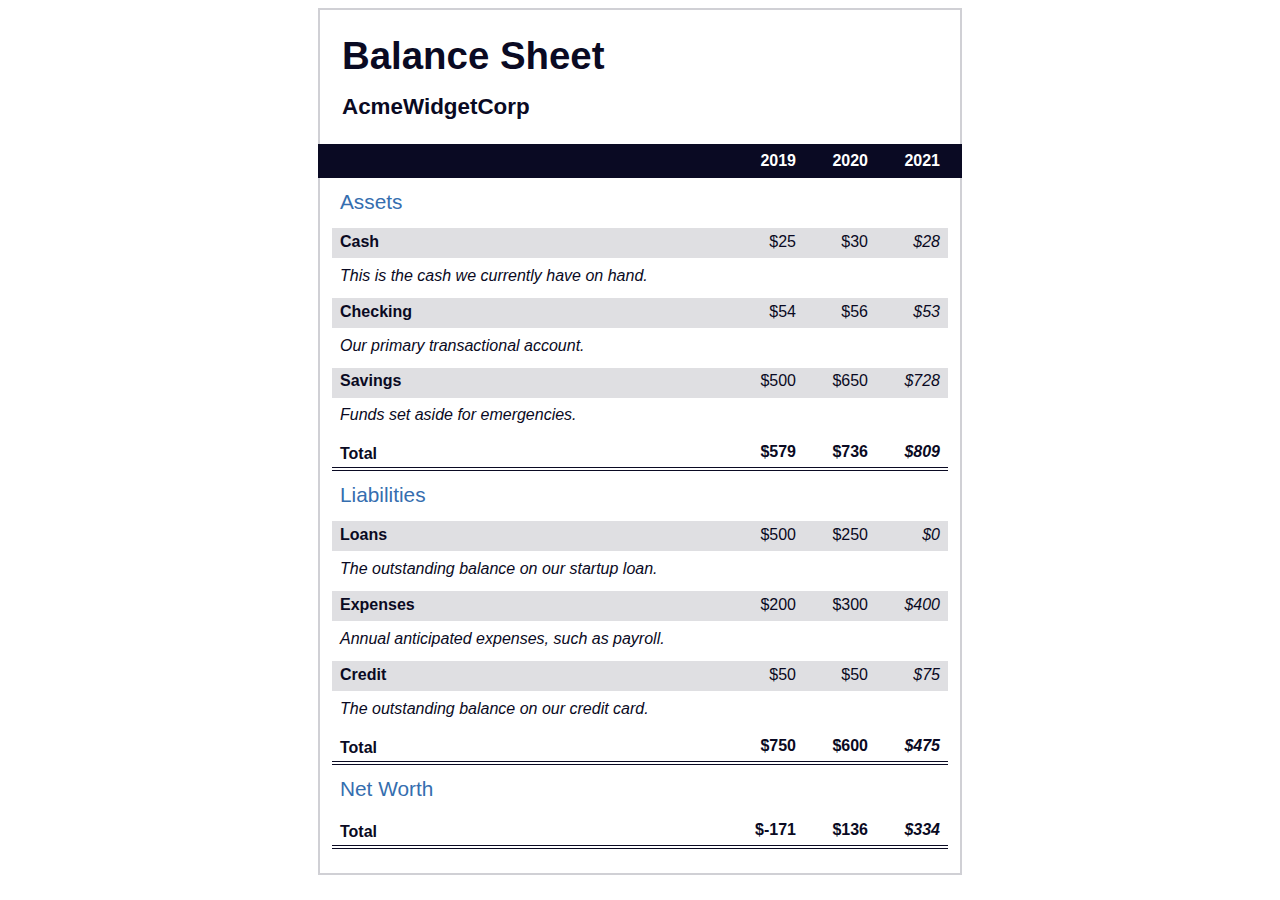
<file: PROJECT/BalanceSheet/index.html>
<!DOCTYPE html>
<html>
  <head>
    <meta charset="UTF-8">
    <meta name="viewport" content="width=device-width, initial-scale=1.0">
    <title>Balance Sheet</title>
    <link rel="stylesheet" href="./styles.css">
  </head>
  <body>
    <main>
      <section>
        <h1>
          <span class="flex">
            <span>AcmeWidgetCorp</span>
            <span>Balance Sheet</span>
          </span>
        </h1>
        <div id="years" aria-hidden="true">
          <span class="year">2019</span>
          <span class="year">2020</span>
          <span class="year">2021</span>
        </div>
        <div class="table-wrap">
          <table>
            <caption>Assets</caption>
            <thead>
              <tr>
                <td></td>
                <th><span class="sr-only year">2019</span></th>
                <th><span class="sr-only year">2020</span></th>
                <th class="current"><span class="sr-only year">2021</span></th>
              </tr>
            </thead>
            <tbody>
              <tr class="data">
                <th>Cash <span class="description">This is the cash we currently have on hand.</span></th>
                <td>$25</td>
                <td>$30</td>
                <td class="current">$28</td>
              </tr>
              <tr class="data">
                <th>Checking <span class="description">Our primary transactional account.</span></th>
                <td>$54</td>
                <td>$56</td>
                <td class="current">$53</td>
              </tr>
              <tr class="data">
                <th>Savings <span class="description">Funds set aside for emergencies.</span></th>
                <td>$500</td>
                <td>$650</td>
                <td class="current">$728</td>
              </tr>
              <tr class="total">
                <th>Total <span class="sr-only">Assets</span></th>
                <td>$579</td>
                <td>$736</td>
                <td class="current">$809</td>
              </tr>
            </tbody>
          </table>
          <table>
            <caption>Liabilities</caption>
            <thead>
              <tr>
              <td></td>
              <th><span class="sr-only">2019</span></th>
              <th><span class="sr-only">2020</span></th>
              <th><span class="sr-only">2021</span></th>
              </tr>
            </thead>
            <tbody>
              <tr class="data">
                <th>Loans <span class="description">The outstanding balance on our startup loan.</span></th>
                <td>$500</td>
                <td>$250</td>
                <td class="current">$0</td>
              </tr>
              <tr class="data">
                <th>Expenses <span class="description">Annual anticipated expenses, such as payroll.</span></th>
                <td>$200</td>
                <td>$300</td>
                <td class="current">$400</td>
              </tr>
              <tr class="data">
                <th>Credit <span class="description">The outstanding balance on our credit card.</span></th>
                <td>$50</td>
                <td>$50</td>
                <td class="current">$75</td>
              </tr>
              <tr class="total">
                <th>Total <span class="sr-only">Liabilities</span></th>
                <td>$750</td>
                <td>$600</td>
                <td class="current">$475</td>
              </tr>
            </tbody>
          </table>
          <table>
            <caption>Net Worth</caption>
            <thead>
              <tr>
              <td></td>
              <th><span class="sr-only">2019</span></th>
              <th><span class="sr-only">2020</span></th>
              <th><span class="sr-only">2021</span></th>
              </tr>
            </thead>
            <tbody>
              <tr class="total">
                <th>Total <span class="sr-only">Net Worth</span></th>
                <td>$-171</td>
                <td>$136</td>
                <td class="current">$334</td>
              </tr>
            </tbody>
          </table>
        </div>
      </section>
    </main>
  </body>
</html>
</file>
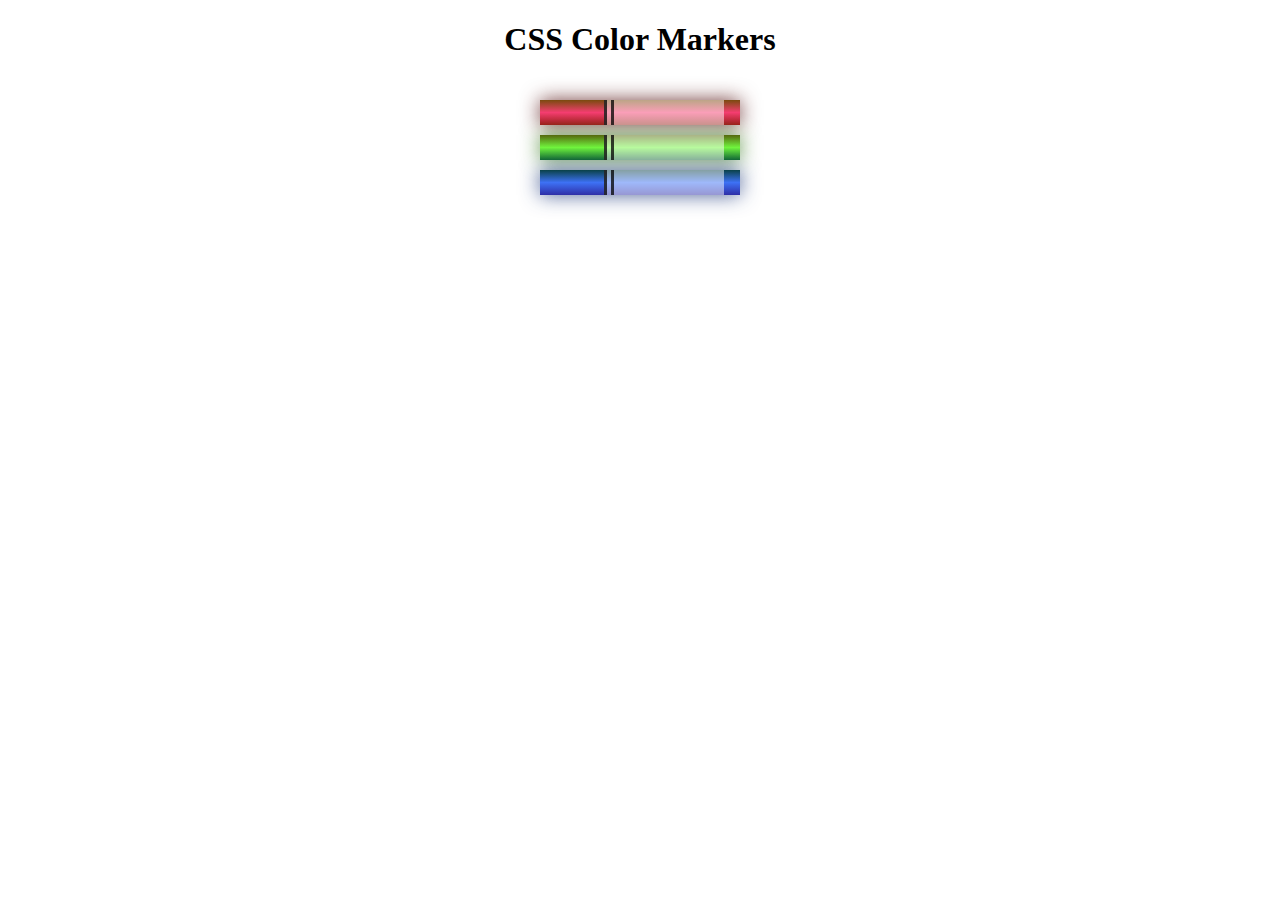
<file: PROJECT/ColoursMarkers/index.html>
<!DOCTYPE html>
<html>
  <head>
    <meta charset="utf-8">
    <meta name="viewport" content="width=device-width, initial-scale=1.0">
    <title>Colored Markers</title>
    <link rel="stylesheet" href="styles.css">
  </head>
  <body>
    <h1>CSS Color Markers</h1>
    <div class="container">
      <div class="marker red">
        <div class="cap"></div>
        <div class="sleeve"></div>
      </div>
      <div class="marker green">
        <div class="cap"></div>
        <div class="sleeve"></div>
      </div>
      <div class="marker blue">
        <div class="cap"></div>
        <div class="sleeve"></div>
      </div>
    </div>
  </body>
</html>
</file>
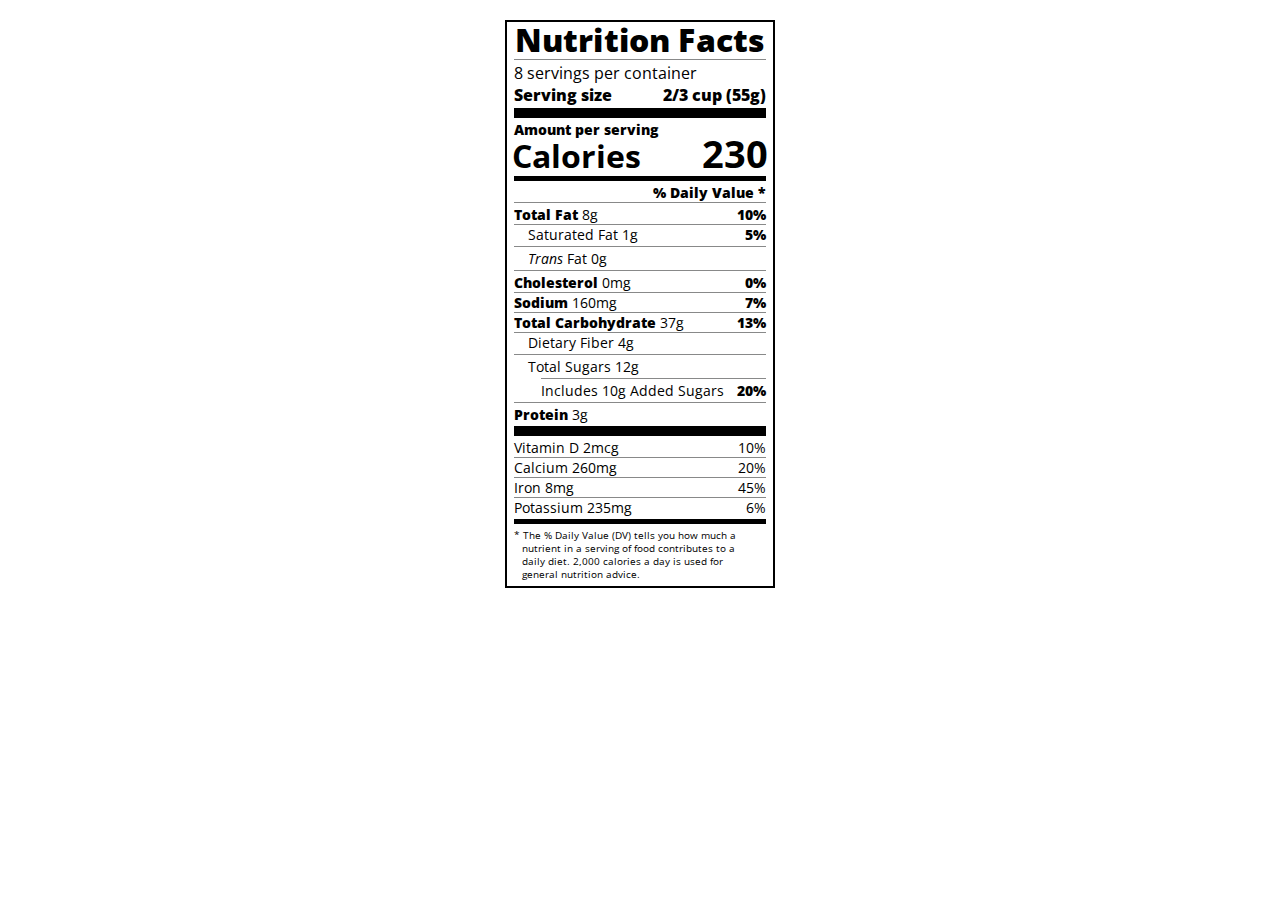
<file: PROJECT/NutritionLabel/index.html>
<!DOCTYPE html>
<html lang="en">
  <head>
    <meta charset="UTF-8">
    <title>Nutrition Label</title>
    <link href="https://fonts.googleapis.com/css?family=Open+Sans:400,700,800" rel="stylesheet">
    <link href="./styles.css" rel="stylesheet">
  </head>
  <body>
    <div class="label">
      <header>
        <h1 class="bold">Nutrition Facts</h1>
        <div class="divider"></div>
        <p>8 servings per container</p>
        <p class="bold">Serving size <span class="right">2/3 cup (55g)</span></p>
      </header>
      <div class="divider lg"></div>
      <div class="calories-info">
        <p class="bold sm-text">Amount per serving</p>
        <h1>Calories <span class="right">230</span></h1>
      </div>
      <div class="divider md"></div>
      <div class="daily-value sm-text">
        <p class="right bold no-divider">% Daily Value *</p>
        <div class="divider"></div>
        <p><span class="bold">Total Fat</span> 8g <span class="bold right">10%</span></p>
        <p class="indent no-divider">Saturated Fat 1g <span class="bold right">5%</span></p>
        <div class="divider"></div>
        <p class="indent no-divider"><i>Trans</i> Fat 0g</p>
        <div class="divider"></div>
        <p><span class="bold">Cholesterol</span> 0mg <span class="right bold">0%</span></p>
        <p><span class="bold">Sodium</span> 160mg <span class="right bold">7%</span></p>
        <p><span class="bold">Total Carbohydrate</span> 37g <span class="right bold">13%</span></p>
        <p class="indent no-divider">Dietary Fiber 4g</p>
        <div class="divider"></div>
        <p class="indent no-divider">Total Sugars 12g</p>
        <div class="divider dbl-indent"></div>
        <p class="dbl-indent no-divider">Includes 10g Added Sugars <span class="right bold">20%</span>
        <div class="divider"></div>
        <p class="no-divider"><span class="bold">Protein</span> 3g</p>
        <div class="divider lg"></div>
        <p>Vitamin D 2mcg <span class="right">10%</span></p>
        <p>Calcium 260mg <span class="right">20%</span></p>
        <p>Iron 8mg <span class="right">45%</span></p>
        <p class="no-divider">Potassium 235mg <span class="right">6%</span></p>
      </div>
      <div class="divider md"></div>
      <p class="note">* The % Daily Value (DV) tells you how much a nutrient in a serving of food contributes to a daily diet. 2,000 calories a day is used for general nutrition advice.</p>
    </div>
  </body>
</html>
</file>
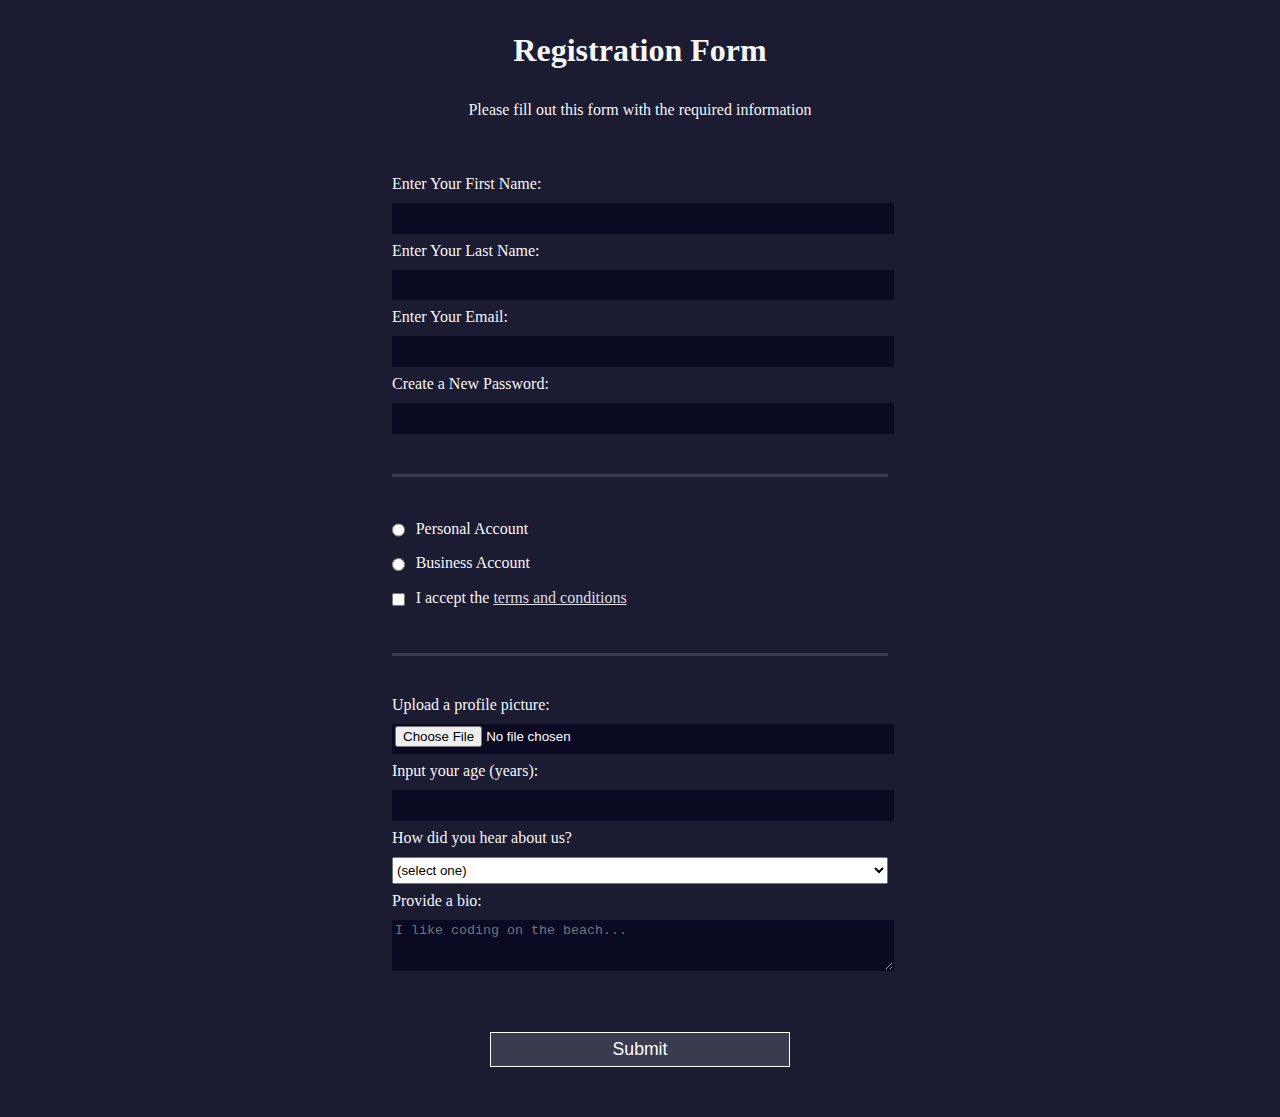
<file: PROJECT/RegistrationForm/index.html>
<!DOCTYPE html>
<html>
  <head>
    <title>Registration Form</title>
	  <link rel="stylesheet" href="styles.css" />
  </head>
  <body>
    <h1>Registration Form</h1>
    <p>Please fill out this form with the required information</p>
    <form action='https://register-demo.freecodecamp.org'>
      <fieldset>
        <label>Enter Your First Name: <input type="text" name="first-name" required /></label>
        <label>Enter Your Last Name: <input type="text" name="last-name" required /></label>
        <label>Enter Your Email: <input type="email" name="email" required /></label>
        <label>Create a New Password: <input type="password" name="password" pattern="[a-z0-5]{8,}" required /></label>
      </fieldset>
      <fieldset>
        <label><input type="radio" name="account-type" class="inline" /> Personal Account</label>
        <label><input type="radio" name="account-type" class="inline" /> Business Account</label>
        <label>
          <input type="checkbox" name="terms" class="inline" required /> I accept the <a href="https://www.freecodecamp.org/news/terms-of-service/">terms and conditions</a>
			  </label>
      </fieldset>
      <fieldset>
        <label>Upload a profile picture: <input type="file" name="file" /></label>
        <label>Input your age (years): <input type="number" name="age" min="13" max="120" />
			  </label>
        <label>How did you hear about us?
          <select name="referrer">
            <option value="">(select one)</option>
            <option value="1">freeCodeCamp News</option>
            <option value="2">freeCodeCamp YouTube Channel</option>
            <option value="3">freeCodeCamp Forum</option>
            <option value="4">Other</option>
          </select>
        </label>
        <label>Provide a bio:
          <textarea name="bio" rows="3" cols="30" placeholder="I like coding on the beach..."></textarea>
			  </label>
      </fieldset>
      <input type="submit" value="Submit" />
    </form>
  </body>
</html>
</file>
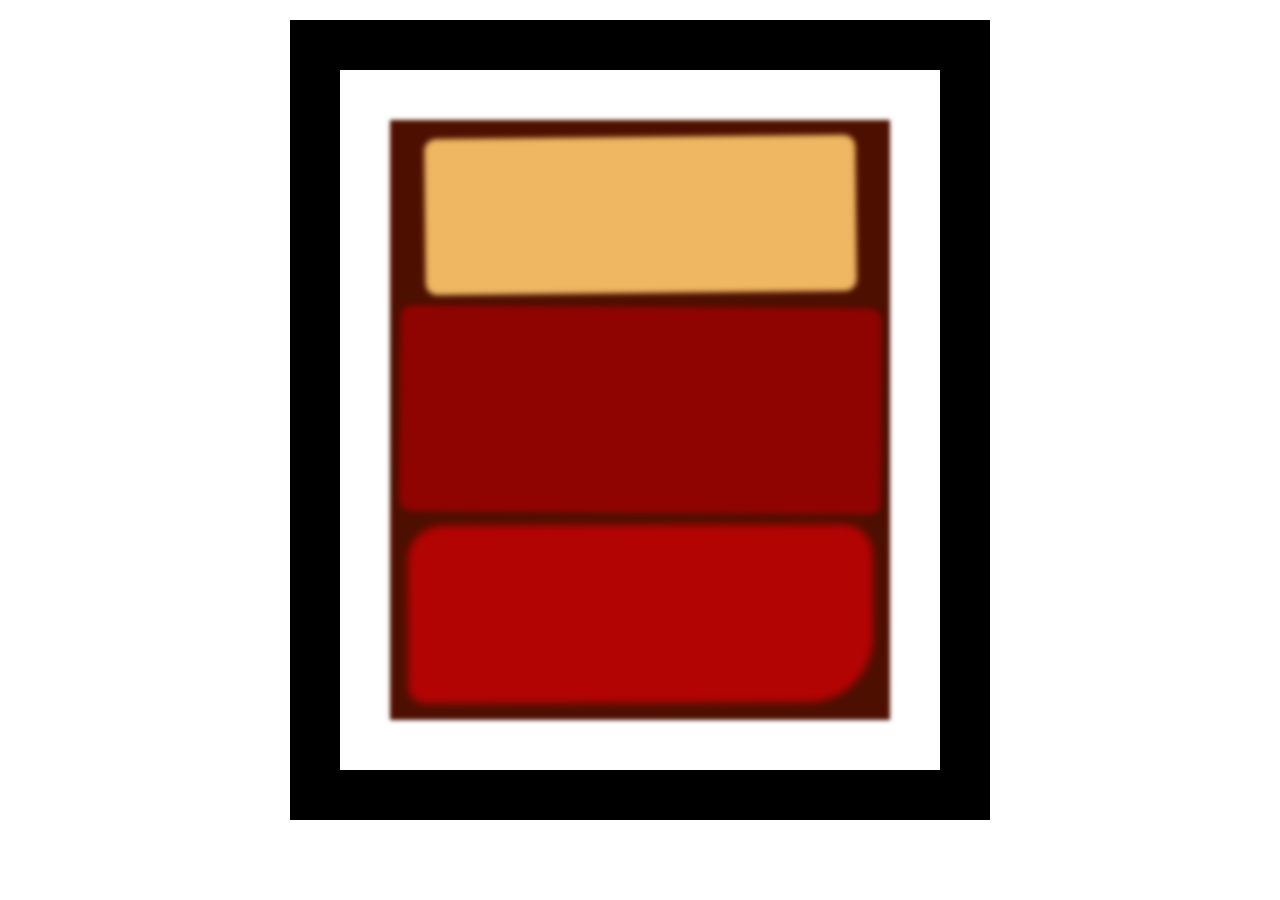
<file: PROJECT/RothkoPainting/index.html>
<!DOCTYPE html>
<html lang="en">
  <head>
    <meta charset="UTF-8">
    <title>Rothko Painting</title>
    <link href="./styles.css" rel="stylesheet">
  </head>
  <body>
    <div class="frame">
      <div class="canvas">
        <div class="one"></div>
        <div class="two"></div>
        <div class="three"></div>
      </div>
    </div>
  </body>
</html>
</file>
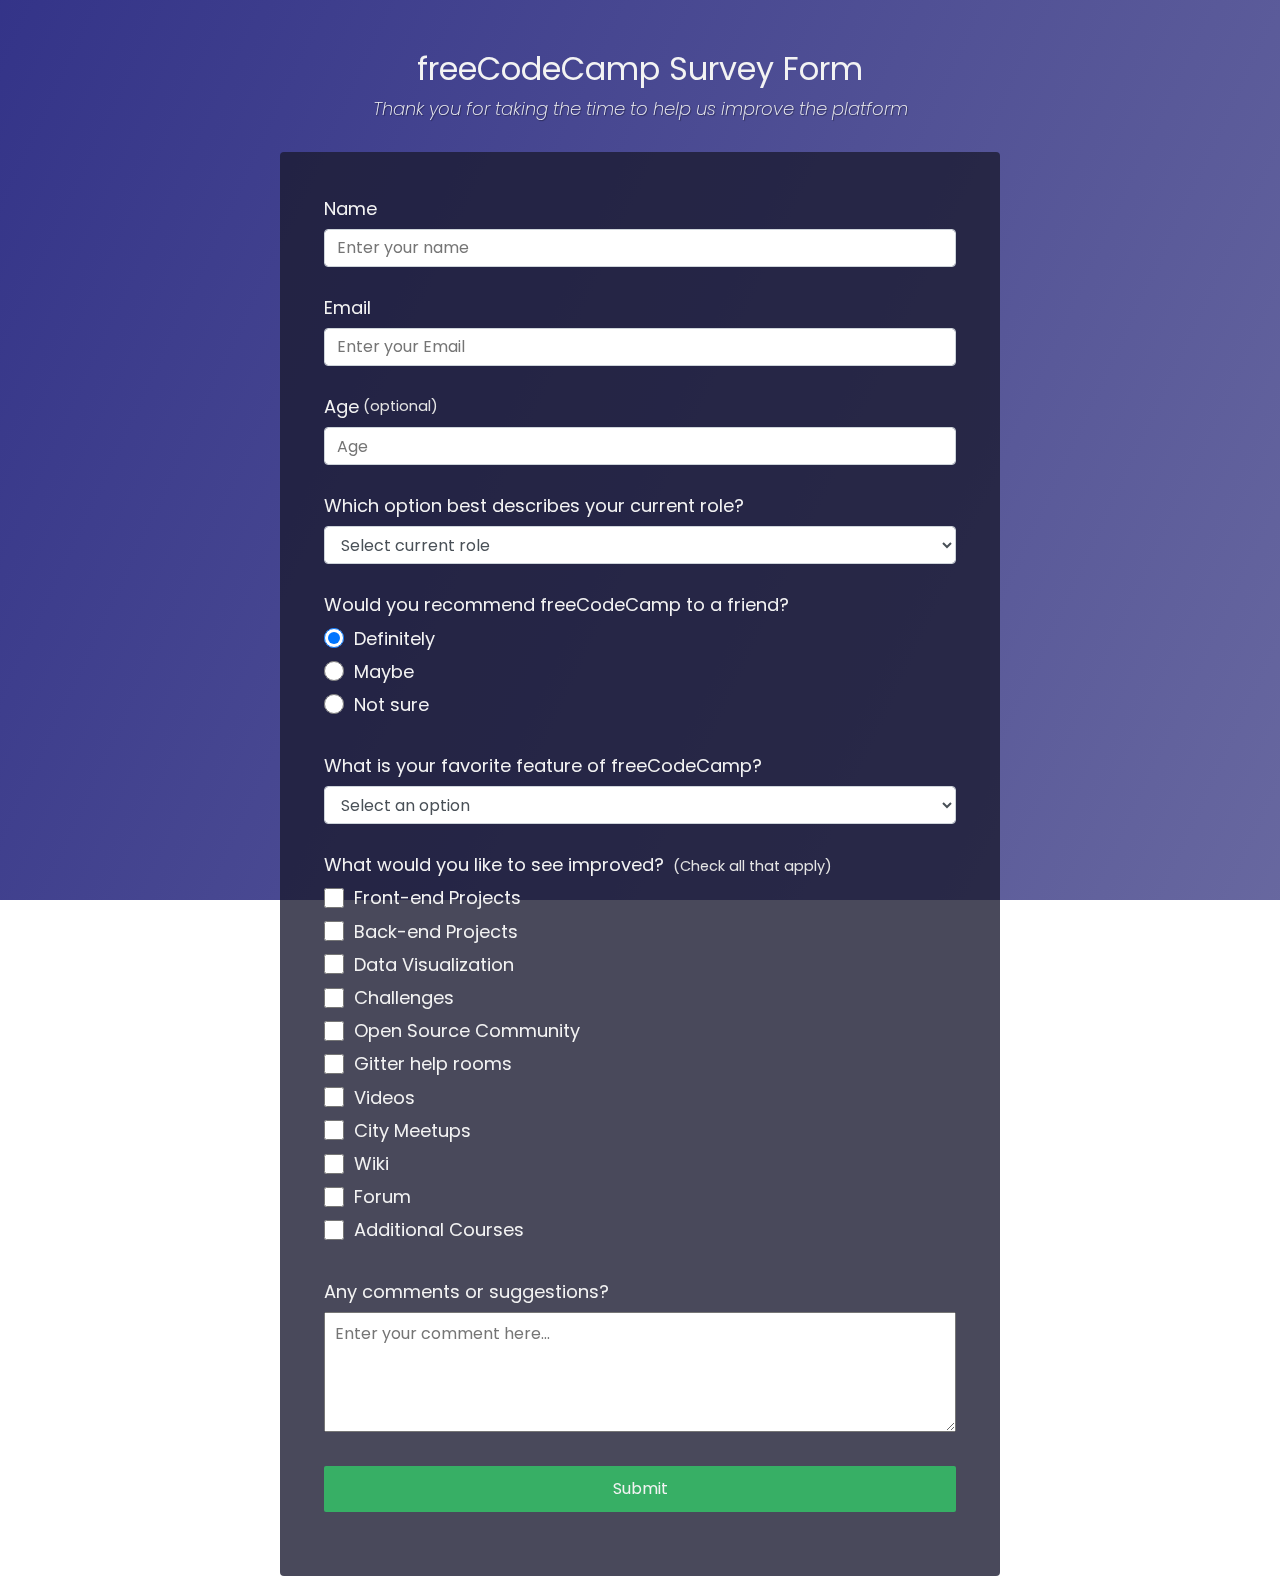
<file: PROJECT/SurveyForm/index.html>
<!DOCTYPE html>
<html>
  <head>
    <link rel="stylesheet" href="styles.css" />
  </head>
  <body>
    <div class="container">
      <header class="header">
        <h1 id="title" class="text-center">freeCodeCamp Survey Form</h1>
        <p id="description" class="description text-center">
          Thank you for taking the time to help us improve the platform
        </p>
      </header>
      <form id="survey-form">
        <div class="form-group">
          <label id="name-label" for="name">Name</label>
          <input
            type="text"
            name="name"
            id="name"
            class="form-control"
            placeholder="Enter your name"
            required
          />
        </div>
        <div class="form-group">
          <label id="email-label" for="email">Email</label>
          <input
            type="email"
            name="email"
            id="email"
            class="form-control"
            placeholder="Enter your Email"
            required
          />
        </div>
        <div class="form-group">
          <label id="number-label" for="number"
            >Age<span class="clue">(optional)</span></label
          >
          <input
            type="number"
            name="age"
            id="number"
            min="10"
            max="99"
            class="form-control"
            placeholder="Age"
          />
        </div>
        <div class="form-group">
          <p>Which option best describes your current role?</p>
          <select id="dropdown" name="role" class="form-control" required>
            <option disabled selected value>Select current role</option>
            <option value="student">Student</option>
            <option value="job">Full Time Job</option>
            <option value="learner">Full Time Learner</option>
            <option value="preferNo">Prefer not to say</option>
            <option value="other">Other</option>
          </select>
        </div>

        <div class="form-group">
          <p>Would you recommend freeCodeCamp to a friend?</p>
          <label>
            <input
              name="user-recommend"
              value="definitely"
              type="radio"
              class="input-radio"
              checked
            />Definitely</label
          >
          <label>
            <input
              name="user-recommend"
              value="maybe"
              type="radio"
              class="input-radio"
            />Maybe</label
          >

          <label
            ><input
              name="user-recommend"
              value="not-sure"
              type="radio"
              class="input-radio"
            />Not sure</label
          >
        </div>

        <div class="form-group">
          <p>What is your favorite feature of freeCodeCamp?</p>
          <select id="most-like" name="mostLike" class="form-control" required>
            <option disabled selected value>Select an option</option>
            <option value="challenges">Challenges</option>
            <option value="projects">Projects</option>
            <option value="community">Community</option>
            <option value="openSource">Open Source</option>
          </select>
        </div>

        <div class="form-group">
          <p>
            What would you like to see improved?
            <span class="clue">(Check all that apply)</span>
          </p>

          <label
            ><input
              name="prefer"
              value="front-end-projects"
              type="checkbox"
              class="input-checkbox"
            />Front-end Projects</label
          >
          <label>
            <input
              name="prefer"
              value="back-end-projects"
              type="checkbox"
              class="input-checkbox"
            />Back-end Projects</label
          >
          <label
            ><input
              name="prefer"
              value="data-visualization"
              type="checkbox"
              class="input-checkbox"
            />Data Visualization</label
          >
          <label
            ><input
              name="prefer"
              value="challenges"
              type="checkbox"
              class="input-checkbox"
            />Challenges</label
          >
          <label
            ><input
              name="prefer"
              value="open-source-community"
              type="checkbox"
              class="input-checkbox"
            />Open Source Community</label
          >
          <label
            ><input
              name="prefer"
              value="gitter-help-rooms"
              type="checkbox"
              class="input-checkbox"
            />Gitter help rooms</label
          >
          <label
            ><input
              name="prefer"
              value="videos"
              type="checkbox"
              class="input-checkbox"
            />Videos</label
          >
          <label
            ><input
              name="prefer"
              value="city-meetups"
              type="checkbox"
              class="input-checkbox"
            />City Meetups</label
          >
          <label
            ><input
              name="prefer"
              value="wiki"
              type="checkbox"
              class="input-checkbox"
            />Wiki</label
          >
          <label
            ><input
              name="prefer"
              value="forum"
              type="checkbox"
              class="input-checkbox"
            />Forum</label
          >
          <label
            ><input
              name="prefer"
              value="additional-courses"
              type="checkbox"
              class="input-checkbox"
            />Additional Courses</label
          >
        </div>

        <div class="form-group">
          <p>Any comments or suggestions?</p>
          <textarea
            id="comments"
            class="input-textarea"
            name="comment"
            placeholder="Enter your comment here..."
          ></textarea>
        </div>

        <div class="form-group">
          <button type="submit" id="submit" class="submit-button">
            Submit
          </button>
        </div>
      </form>
    </div>
  </body>
</html>
</file>
<file: PROJECT/BalanceSheet/styles.css>
span[class~="sr-only"] {
  border: 0 !important;
  clip: rect(1px, 1px, 1px, 1px) !important;
  clip-path: inset(50%) !important;
  -webkit-clip-path: inset(50%) !important;
  height: 1px !important;
  width: 1px !important;
  position: absolute !important;
  overflow: hidden !important;
  white-space: nowrap !important;
  padding: 0 !important;
  margin: -1px !important;
}

html {
  box-sizing: border-box;
}

body {
  font-family: sans-serif;
  color: #0a0a23;
}

h1 {
  max-width: 37.25rem;
  margin: 0 auto;
  padding: 1.5rem 1.25rem;
}

h1 .flex {
  display: flex;
  flex-direction: column-reverse;
  gap: 1rem;
}

h1 .flex span:first-of-type {
  font-size: 0.7em;
}

h1 .flex span:last-of-type {
  font-size: 1.2em;
}

section {
  max-width: 40rem;
  margin: 0 auto;
  border: 2px solid #d0d0d5;
}

#years {
  display: flex;
  justify-content: flex-end;
  position: sticky;
  top: 0;
  background: #0a0a23;
  color: #fff;
  z-index: 999;
  padding: 0.5rem calc(1.25rem + 2px) 0.5rem 0;
  margin: 0 -2px;
}

#years span[class] {
  font-weight: bold;
  width: 4.5rem;
  text-align: right;
}

.table-wrap {
  padding: 0 0.75rem 1.5rem 0.75rem;
}

table {
  border-collapse: collapse;
  border: 0;
  width: 100%;
  position: relative;
  margin-top: 3rem;
}

table caption {
  color: #356eaf;
  font-size: 1.3em;
  font-weight: normal;
  position: absolute;
  top: -2.25rem;
  left: 0.5rem;
}

tbody td {
  width: 100vw;
  min-width: 4rem;
  max-width: 4rem;
}

tbody th {
  width: calc(100% - 12rem);
}

tr[class="total"] {
  border-bottom: 4px double #0a0a23;
  font-weight: bold;
}

tr[class="total"] th {
  text-align: left;
  padding: 0.5rem 0 0.25rem 0.5rem;
}

tr.total td {
  text-align: right;
  padding: 0 0.25rem;
}

tr.total td:nth-of-type(3) {
  padding-right: 0.5rem;
}

tr.total:hover {
  background-color: #99c9ff;
}

td.current {
  font-style: italic;
}

tr.data {
  background-image: linear-gradient(to bottom, #dfdfe2 1.845rem, white 1.845rem);
}

tr.data th {
  text-align: left;
  padding-top: 0.3rem;
  padding-left: 0.5rem;
}

tr.data th .description {
  display: block;
  font-weight: normal;
  font-style: italic;
  padding: 1rem 0 0.75rem;
  margin-right: -13.5rem;
}

tr.data td {
  vertical-align: top;
  padding: 0.3rem 0.25rem 0;
  text-align: right;
}

tr.data td:last-of-type {
  padding-right: 0.5rem;
}
</file>
<file: PROJECT/ColoursMarkers/styles.css>
h1 {
  text-align: center;
}

.container {
  background-color: rgb(255, 255, 255);
  padding: 10px 0;
}

.marker {
  width: 200px;
  height: 25px;
  margin: 10px auto;
}

.cap {
  width: 60px;
  height: 25px;
}

.sleeve {
  width: 110px;
  height: 25px;
  background-color: rgba(255, 255, 255, 0.5);
  border-left: 10px double rgba(0, 0, 0, 0.75);
}

.cap, .sleeve {
  display: inline-block;
}

.red {
  background: linear-gradient(rgb(122, 74, 14), rgb(245, 62, 113), rgb(162, 27, 27));
  box-shadow: 0 0 20px 0 rgba(83, 14, 14, 0.8);
}

.green {
  background: linear-gradient(#55680D, #71F53E, #116C31);
  box-shadow: 0 0 20px 0 #3B7E20CC;
}

.blue {
  background: linear-gradient(hsl(186, 76%, 16%), hsl(223, 90%, 60%), hsl(240, 56%, 42%));
  box-shadow: 0 0 20px 0 hsla(223,59%,31%,0.8);
}
</file>
<file: PROJECT/NutritionLabel/styles.css>
* {
  box-sizing: border-box;
}

html {
  font-size: 16px;
}

body {
  font-family: 'Open Sans', sans-serif;
}

.label {
  border: 2px solid black;
  width: 270px;
  margin: 20px auto;
  padding: 0 7px;
}

header h1 {
  text-align: center;
  margin: -4px 0;
  letter-spacing: 0.15px
}

p {
  margin: 0;
}

.divider {
  border-bottom: 1px solid #888989;
  margin: 2px 0;
  clear: right;
}

.bold {
  font-weight: 800;
}

.right {
  float: right;
}

.lg {
  height: 10px;
}

.lg, .md {
  background-color: black;
  border: 0;
}

.md {
  height: 5px;
}

.sm-text {
  font-size: 0.85rem;
}

.calories-info h1 {
  margin: -5px -2px;
  overflow: hidden;
}

.calories-info span {
  font-size: 1.2em;
  margin-top: -7px;
}

.indent {
  margin-left: 1em;
}

.dbl-indent {
  margin-left: 2em;
}

.daily-value p:not(.no-divider) {
  border-bottom: 1px solid #888989;
}

.note {
  font-size: 0.6rem;
  margin: 5px 0;
  text-indent: -8px;
  padding: 0px 8px;
}
</file>
<file: PROJECT/RegistrationForm/styles.css>
body {
  width: 100%;
  height: 100vh;
  margin: 0;
  background-color: #1b1b32;
	color: #f5f6f7;
  font-family: Tahoma;
	font-size: 16px;
}

h1, p {
  margin: 1em auto;
  text-align: center;
}

form {
  width: 60vw;
	max-width: 500px;
	min-width: 300px;
	margin: 0 auto;
  padding-bottom: 2em;
}

fieldset {
  border: none;
	padding: 2rem 0;
}

fieldset:not(:last-of-type) {
  border-bottom: 3px solid #3b3b4f;
}

label {
  display: block;
	margin: 0.5rem 0;
}

input,
textarea,
select {
  margin: 10px 0 0 0;
	width: 100%;
  min-height: 2em;
}

input, textarea {
  background-color: #0a0a23;
  border: 1px solid #0a0a23;
  color: #ffffff;
}

.inline {
  width: unset;
  margin: 0 0.5em 0 0;
  vertical-align: middle;
}

input[type="submit"] {
  display: block;
  width: 60%;
  margin: 1em auto;
  height: 2em;
  font-size: 1.1rem;
  background-color: #3b3b4f;
  border-color: white;
  min-width: 300px;
}

input[type="file"] {
  padding: 1px 2px;
}

a {
  color: #dfdfe2;
}
</file>
<file: PROJECT/RothkoPainting/styles.css>
.canvas {
  width: 500px;
  height: 600px;
  background-color: #4d0f00;
  overflow: hidden;
  filter: blur(2px);
}

.frame {
  border: 50px solid black;
  width: 500px;
  padding: 50px;
  margin: 20px auto;
}

.one {
  width: 425px;
  height: 150px;
  background-color: #efb762;
  margin: 20px auto;
  box-shadow: 0 0 3px 3px #efb762;
  border-radius: 9px;
  transform: rotate(-0.6deg);
}

.two {
  width: 475px;
  height: 200px;
  background-color: #8f0401;
  margin: 0 auto 20px;
  box-shadow: 0 0 3px 3px #8f0401;
  border-radius: 8px 10px;
  transform: rotate(0.4deg);
}

.one, .two {
  filter: blur(1px);
}

.three {
  width: 91%;
  height: 28%;
  background-color: #b20403;
  margin: auto;
  filter: blur(2px);
  box-shadow: 0 0 5px 5px #b20403;
  border-radius: 30px 25px 60px 12px;
  transform: rotate(-0.2deg);
}
</file>
<file: PROJECT/SurveyForm/styles.css>
@import url('https://fonts.googleapis.com/css?family=Poppins:200i,400&display=swap');

:root {
  --color-white: #f3f3f3;
  --color-darkblue: #1b1b32;
  --color-darkblue-alpha: rgba(27, 27, 50, 0.8);
  --color-green: #37af65;
}

*,
*::before,
*::after {
  box-sizing: border-box;
}

body {
  font-family: 'Poppins', sans-serif;
  font-size: 1rem;
  font-weight: 400;
  line-height: 1.4;
  color: var(--color-white);
  margin: 0;
}

/* mobile friendly alternative to using background-attachment: fixed */
body::before {
  content: '';
  position: fixed;
  top: 0;
  left: 0;
  height: 100%;
  width: 100%;
  z-index: -1;
  background: var(--color-darkblue);
  background-image: linear-gradient(
      115deg,
      rgba(58, 58, 158, 0.8),
      rgba(136, 136, 206, 0.7)
    ),
    url(https://cdn.freecodecamp.org/testable-projects-fcc/images/survey-form-background.jpeg);
  background-size: cover;
  background-repeat: no-repeat;
  background-position: center;
}

h1 {
  font-weight: 400;
  line-height: 1.2;
}

p {
  font-size: 1.125rem;
}

h1,
p {
  margin-top: 0;
  margin-bottom: 0.5rem;
}

label {
  display: flex;
  align-items: center;
  font-size: 1.125rem;
  margin-bottom: 0.5rem;
}

input,
button,
select,
textarea {
  margin: 0;
  font-family: inherit;
  font-size: inherit;
  line-height: inherit;
}

button {
  border: none;
}

.container {
  width: 100%;
  margin: 3.125rem auto 0 auto;
}

@media (min-width: 576px) {
  .container {
    max-width: 540px;
  }
}

@media (min-width: 768px) {
  .container {
    max-width: 720px;
  }
}

.header {
  padding: 0 0.625rem;
  margin-bottom: 1.875rem;
}

.description {
  font-style: italic;
  font-weight: 200;
  text-shadow: 1px 1px 1px rgba(0, 0, 0, 0.4);
}

.clue {
  margin-left: 0.25rem;
  font-size: 0.9rem;
  color: #e4e4e4;
}

.text-center {
  text-align: center;
}

/* form */

form {
  background: var(--color-darkblue-alpha);
  padding: 2.5rem 0.625rem;
  border-radius: 0.25rem;
}

@media (min-width: 480px) {
  form {
    padding: 2.5rem;
  }
}

.form-group {
  margin: 0 auto 1.25rem auto;
  padding: 0.25rem;
}

.form-control {
  display: block;
  width: 100%;
  height: 2.375rem;
  padding: 0.375rem 0.75rem;
  color: #495057;
  background-color: #fff;
  background-clip: padding-box;
  border: 1px solid #ced4da;
  border-radius: 0.25rem;
  transition: border-color 0.15s ease-in-out, box-shadow 0.15s ease-in-out;
}

.form-control:focus {
  border-color: #80bdff;
  outline: 0;
  box-shadow: 0 0 0 0.2rem rgba(0, 123, 255, 0.25);
}

.input-radio,
.input-checkbox {
  display: inline-block;
  margin-right: 0.625rem;
  min-height: 1.25rem;
  min-width: 1.25rem;
}

.input-textarea {
  min-height: 120px;
  width: 100%;
  padding: 0.625rem;
  resize: vertical;
}

.submit-button {
  display: block;
  width: 100%;
  padding: 0.75rem;
  background: var(--color-green);
  color: inherit;
  border-radius: 2px;
  cursor: pointer;
}
</file>
